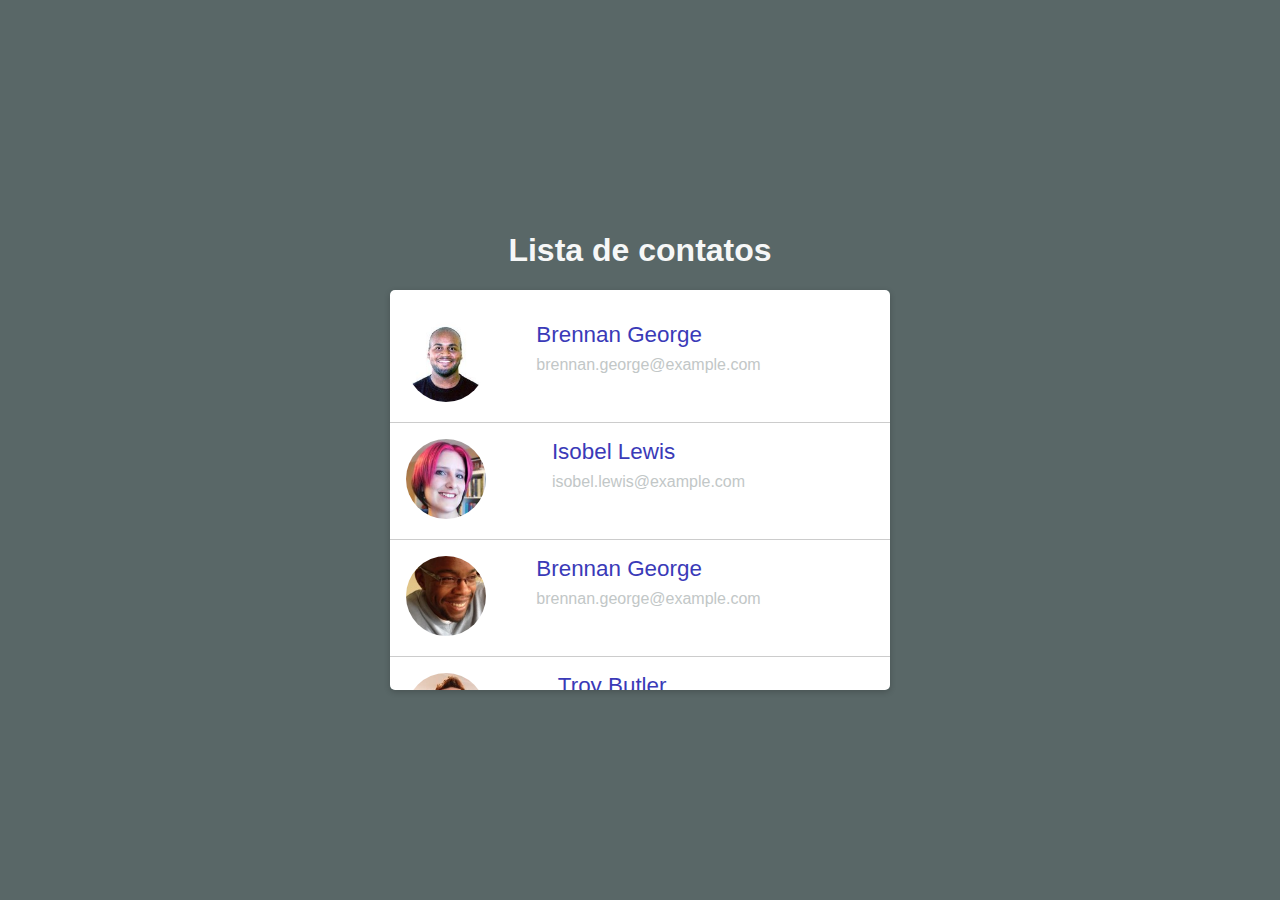
<file: index.html>
<!DOCTYPE html>
<html lang="en">
  <head>
    <meta charset="UTF-8" />
    <meta http-equiv="X-UA-Compatible" content="IE=edge" />
    <meta name="viewport" content="width=device-width, initial-scale=1.0" />
    <title>Document</title>
    <link rel="stylesheet" href="estilo.css" />
  </head>

  <body>
    <h1 class="main-title">Lista de contatos</h1>
    <div class="list-wrapper">
      <ul class="list">
        <li class="list-item">
          <div class="list-item__imagem">
            <img
              class="List-item-imagem__profile"
              src="./imagens/1.jpg"
              alt=""
            />
          </div>
          <div class="list-item__content">
            <p class="list-item__name">Brennan George</p>
            <p class="list-item__email">brennan.george@example.com</p>
          </div>
          <div class="list-item__action">
            <a class="list-item__icon" href="#">
              <img src="./imagens/delete.png" alt="Delete"
            /></a>
            <a href="#"> <img src="./imagens/edit.png" alt="Edit" /></a>
          </div>
        </li>
        <li class="list-item">
          <div class="list-item__imagem">
            <img
              class="List-item-imagem__profile"
              src="./imagens/4.jpg"
              alt=""
            />
          </div>
          <div class="list-item__content">
            <p class="list-item__name">Isobel Lewis</p>
            <p class="list-item__email">isobel.lewis@example.com</p>
          </div>
          <div class="list-item__action">
            <a class="list-item__icon" href="#">
              <img src="./imagens/delete.png" alt="Delete"
            /></a>
            <a href="#"> <img src="./imagens/edit.png" alt="Edit" /></a>
          </div>
        </li>
        <li class="list-item">
          <div class="list-item__imagem">
            <img
              class="List-item-imagem__profile"
              src="./imagens/2.jpg"
              alt=""
            />
          </div>
          <div class="list-item__content">
            <p class="list-item__name">Brennan George</p>
            <p class="list-item__email">brennan.george@example.com</p>
          </div>
          <div class="list-item__action">
            <a class="list-item__icon" href="#">
              <img src="./imagens/delete.png" alt="Delete"
            /></a>
            <a href="#"> <img src="./imagens/edit.png" alt="Edit" /></a>
          </div>
        </li>
        <li class="list-item">
          <div class="list-item__imagem">
            <img
              class="List-item-imagem__profile"
              src="./imagens/3.jpg"
              alt=""
            />
          </div>
          <div class="list-item__content">
            <p class="list-item__name">Troy Butler</p>
            <p class="list-item__email">troy.butler@example.com</p>
          </div>
          <div class="list-item__action">
            <a class="list-item__icon" href="#">
              <img src="./imagens/delete.png" alt="Delete"
            /></a>
            <a href="#"> <img src="./imagens/edit.png" alt="Edit" /></a>
          </div>
        </li>
        <li class="list-item">
          <div class="list-item__imagem">
            <img
              class="List-item-imagem__profile"
              src="./imagens/5.jpg"
              alt=""
            />
          </div>
          <div class="list-item__content">
            <p class="list-item__name">Lisa Garcia</p>
            <p class="list-item__email">lisa.garcia@example.com</p>
          </div>
          <div class="list-item__action">
            <a class="list-item__icon" href="#">
              <img src="./imagens/delete.png" alt="Delete"
            /></a>
            <a href="#"> <img src="./imagens/edit.png" alt="Edit" /></a>
          </div>
        </li>
        <li class="list-item">
          <div class="list-item__imagem">
            <img
              class="List-item-imagem__profile"
              src="./imagens/6.jpg"
              alt=""
            />
          </div>
          <div class="list-item__content">
            <p class="list-item__name">Carolyn Silva</p>
            <p class="list-item__email">carolyn.silva@example.com</p>
          </div>
          <div class="list-item__action">
            <a class="list-item__icon" href="#">
              <img src="./imagens/delete.png" alt="Delete"
            /></a>
            <a href="#"> <img src="./imagens/edit.png" alt="Edit" /></a>
          </div>
        </li>
      </ul>
    </div>
  </body>
</html>
</file>
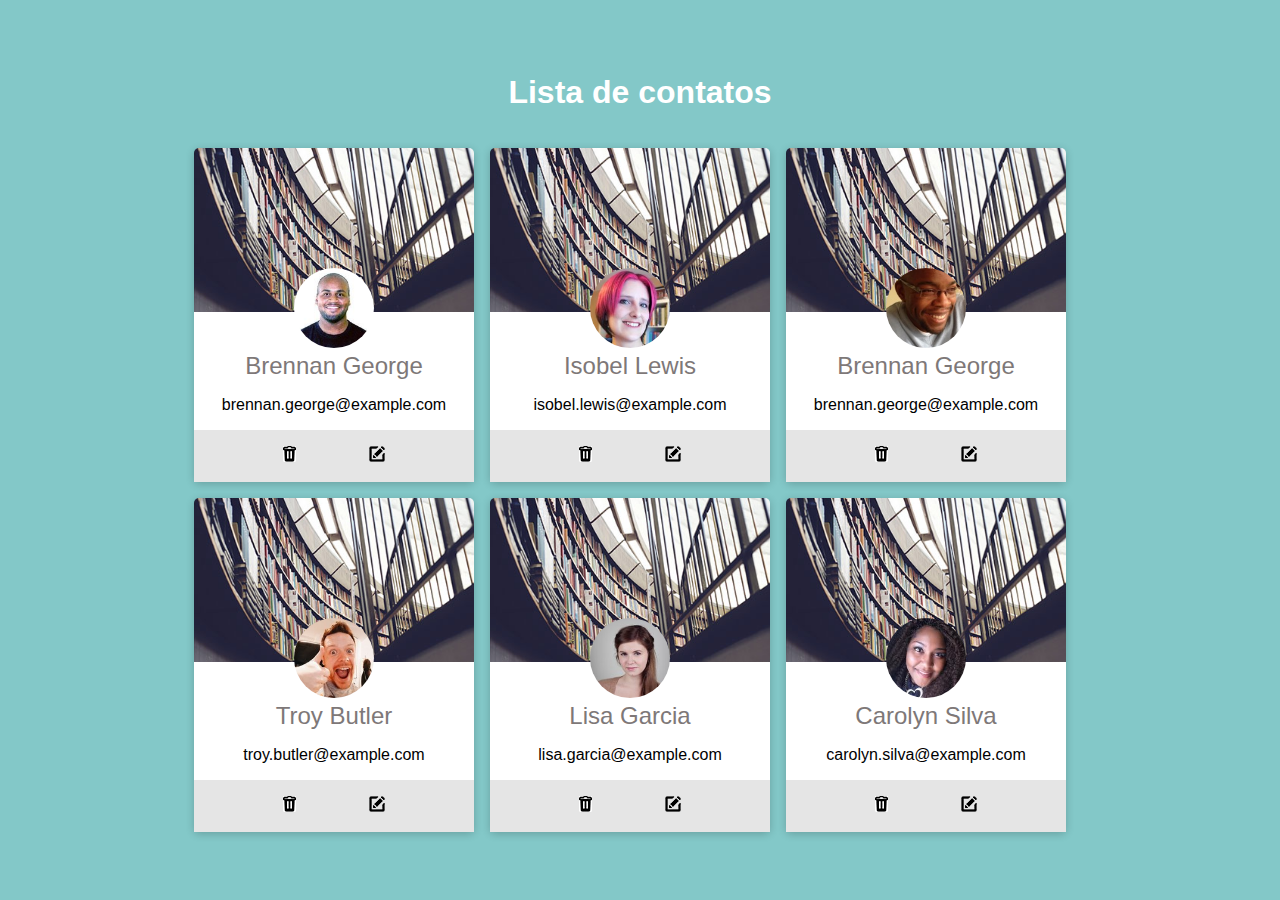
<file: alternative.html>
<!DOCTYPE html>
<html lang="en">
  <head>
    <meta charset="UTF-8" />
    <meta http-equiv="X-UA-Compatible" content="IE=edge" />
    <meta name="viewport" content="width=device-width, initial-scale=1.0" />
    <title>Document</title>
    <link rel="stylesheet" href="alternative.css" />
  </head>

  <body>
    <h1 class="main-title">Lista de contatos</h1>
    <div class="list-wrapper">
      <ul class="list">
        <li class="list-item">
          <div class="list-item__imagem">
            <img
              class="List-item-imagem__profile"
              src="./imagens/1.jpg"
              alt=""
            />
          </div>
          <div class="list-item__content">
            <p class="list-item__name">Brennan George</p>
            <p class="list-item__email">brennan.george@example.com</p>
          </div>
          <div class="list-item__action">
            <a class="list-item__icon" href="#">
              <img src="./imagens/delete.png" alt="Delete"
            /></a>
            <a href="#"> <img src="./imagens/edit.png" alt="Edit" /></a>
          </div>
        </li>
        <li class="list-item">
          <div class="list-item__imagem">
            <img
              class="List-item-imagem__profile"
              src="./imagens/4.jpg"
              alt=""
            />
          </div>
          <div class="list-item__content">
            <p class="list-item__name">Isobel Lewis</p>
            <p class="list-item__email">isobel.lewis@example.com</p>
          </div>
          <div class="list-item__action">
            <a class="list-item__icon" href="#">
              <img src="./imagens/delete.png" alt="Delete"
            /></a>
            <a href="#"> <img src="./imagens/edit.png" alt="Edit" /></a>
          </div>
        </li>
        <li class="list-item">
          <div class="list-item__imagem">
            <img
              class="List-item-imagem__profile"
              src="./imagens/2.jpg"
              alt=""
            />
          </div>
          <div class="list-item__content">
            <p class="list-item__name">Brennan George</p>
            <p class="list-item__email">brennan.george@example.com</p>
          </div>
          <div class="list-item__action">
            <a class="list-item__icon" href="#">
              <img src="./imagens/delete.png" alt="Delete"
            /></a>
            <a href="#"> <img src="./imagens/edit.png" alt="Edit" /></a>
          </div>
        </li>
        <li class="list-item">
          <div class="list-item__imagem">
            <img
              class="List-item-imagem__profile"
              src="./imagens/3.jpg"
              alt=""
            />
          </div>
          <div class="list-item__content">
            <p class="list-item__name">Troy Butler</p>
            <p class="list-item__email">troy.butler@example.com</p>
          </div>
          <div class="list-item__action">
            <a class="list-item__icon" href="#">
              <img src="./imagens/delete.png" alt="Delete"
            /></a>
            <a href="#"> <img src="./imagens/edit.png" alt="Edit" /></a>
          </div>
        </li>
        <li class="list-item">
          <div class="list-item__imagem">
            <img
              class="List-item-imagem__profile"
              src="./imagens/5.jpg"
              alt=""
            />
          </div>
          <div class="list-item__content">
            <p class="list-item__name">Lisa Garcia</p>
            <p class="list-item__email">lisa.garcia@example.com</p>
          </div>
          <div class="list-item__action">
            <a class="list-item__icon" href="#">
              <img src="./imagens/delete.png" alt="Delete"
            /></a>
            <a href="#"> <img src="./imagens/edit.png" alt="Edit" /></a>
          </div>
        </li>
        <li class="list-item">
          <div class="list-item__imagem">
            <img
              class="List-item-imagem__profile"
              src="./imagens/6.jpg"
              alt=""
            />
          </div>
          <div class="list-item__content">
            <p class="list-item__name">Carolyn Silva</p>
            <p class="list-item__email">carolyn.silva@example.com</p>
          </div>
          <div class="list-item__action">
            <a class="list-item__icon" href="#">
              <img src="./imagens/delete.png" alt="Delete"
            /></a>
            <a href="#"> <img src="./imagens/edit.png" alt="Edit" /></a>
          </div>
        </li>
      </ul>
    </div>
  </body>
</html>
</file>
<file: estilo.css>
html,
body {
  height: 100%;
}

body {
  background-color: rgb(89, 103, 103);
  margin: 0;
  padding: 0;
  font-family: "Lucida Sans", "Lucida Sans Regular", "Lucida Grande",
    "Lucida Sans Unicode", Geneva, Verdana, sans-serif;
  display: flex;
  align-items: center;
  justify-content: center;
  flex-direction: column;
}

.main-title {
  color: #f6f7f7;
}

.list-wrapper {
  background-color: white;
  width: 90%;
  max-width: 500px;
  max-height: 400px;
  overflow-y: auto;
  border-radius: 5px;
  box-shadow: 0 2px 6px rgba(0, 0, 0, 0.2);
}
.list {
  list-style-type: none;
  padding: 0;
}
.list-item {
  display: flex;
  border-bottom: 1px solid #ccc;
  padding: 16px;
  justify-content: space-between;
}

.list-item:hover {
  background-color: rgba(0, 0, 0, 0.1);
}
.list-item__content {
  display: flex;
  flex-direction: column;
}
.List-item-imagem__profile {
  border-radius: 50%;
  width: 80px;
}
.list-item__action {
  display: flex;
  align-items: center;
  padding: 10px;
  opacity: 0;
}

.list-item__name {
  font-size: 1.4rem;
  color: rgb(58, 58, 184);
  margin: 0;
}

.list-item__email {
  color: #c2c7c7;
  margin-top: 8px;
}

.list-item__icon {
  margin-right: 14px;
}

.list-item:hover .list-item__action {
  opacity: 0.3;
}
</file>
<file: alternative.css>
html,
body {
  height: 100%;
}

body {
  padding: 32px;
  background-color: rgb(131, 200, 200);
  margin: 0;
  padding: 0;
  font-family: "Lucida Sans", "Lucida Sans Regular", "Lucida Grande",
    "Lucida Sans Unicode", Geneva, Verdana, sans-serif;
  display: flex;
  align-items: center;
  justify-content: center;
  flex-direction: column;
}

.main-title {
  color: white;
}

.list {
  width: 90%;
  max-width: 960px;
  display: flex;
  flex-wrap: wrap;
  justify-content: center;
  gap: 16px;
  list-style-type: none;
}

.list-item {
  flex-basis: 280px;
  background-color: white;
  border-radius: 5px;
  text-align: center;
  box-shadow: 0 2px 8px rgba(0, 0, 0, 0.2);
  background-image: url(./imagens/thumb03.jpg);
  background-size: 100%;
  background-repeat: no-repeat;
}
.list-item:hover {
  opacity: 0.8;
}

.list-item__imagem img {
  border-radius: 50%;
  width: 80px;
  margin-top: 120px;
}

.list-item__name {
  margin: 0;
  font-size: 24px;
  color: #7e7878;
}

.list-item__action {
  display: flex;
  background-color: #e5e5e5;
  padding: 16px;
  justify-content: space-evenly;
}
</file>
